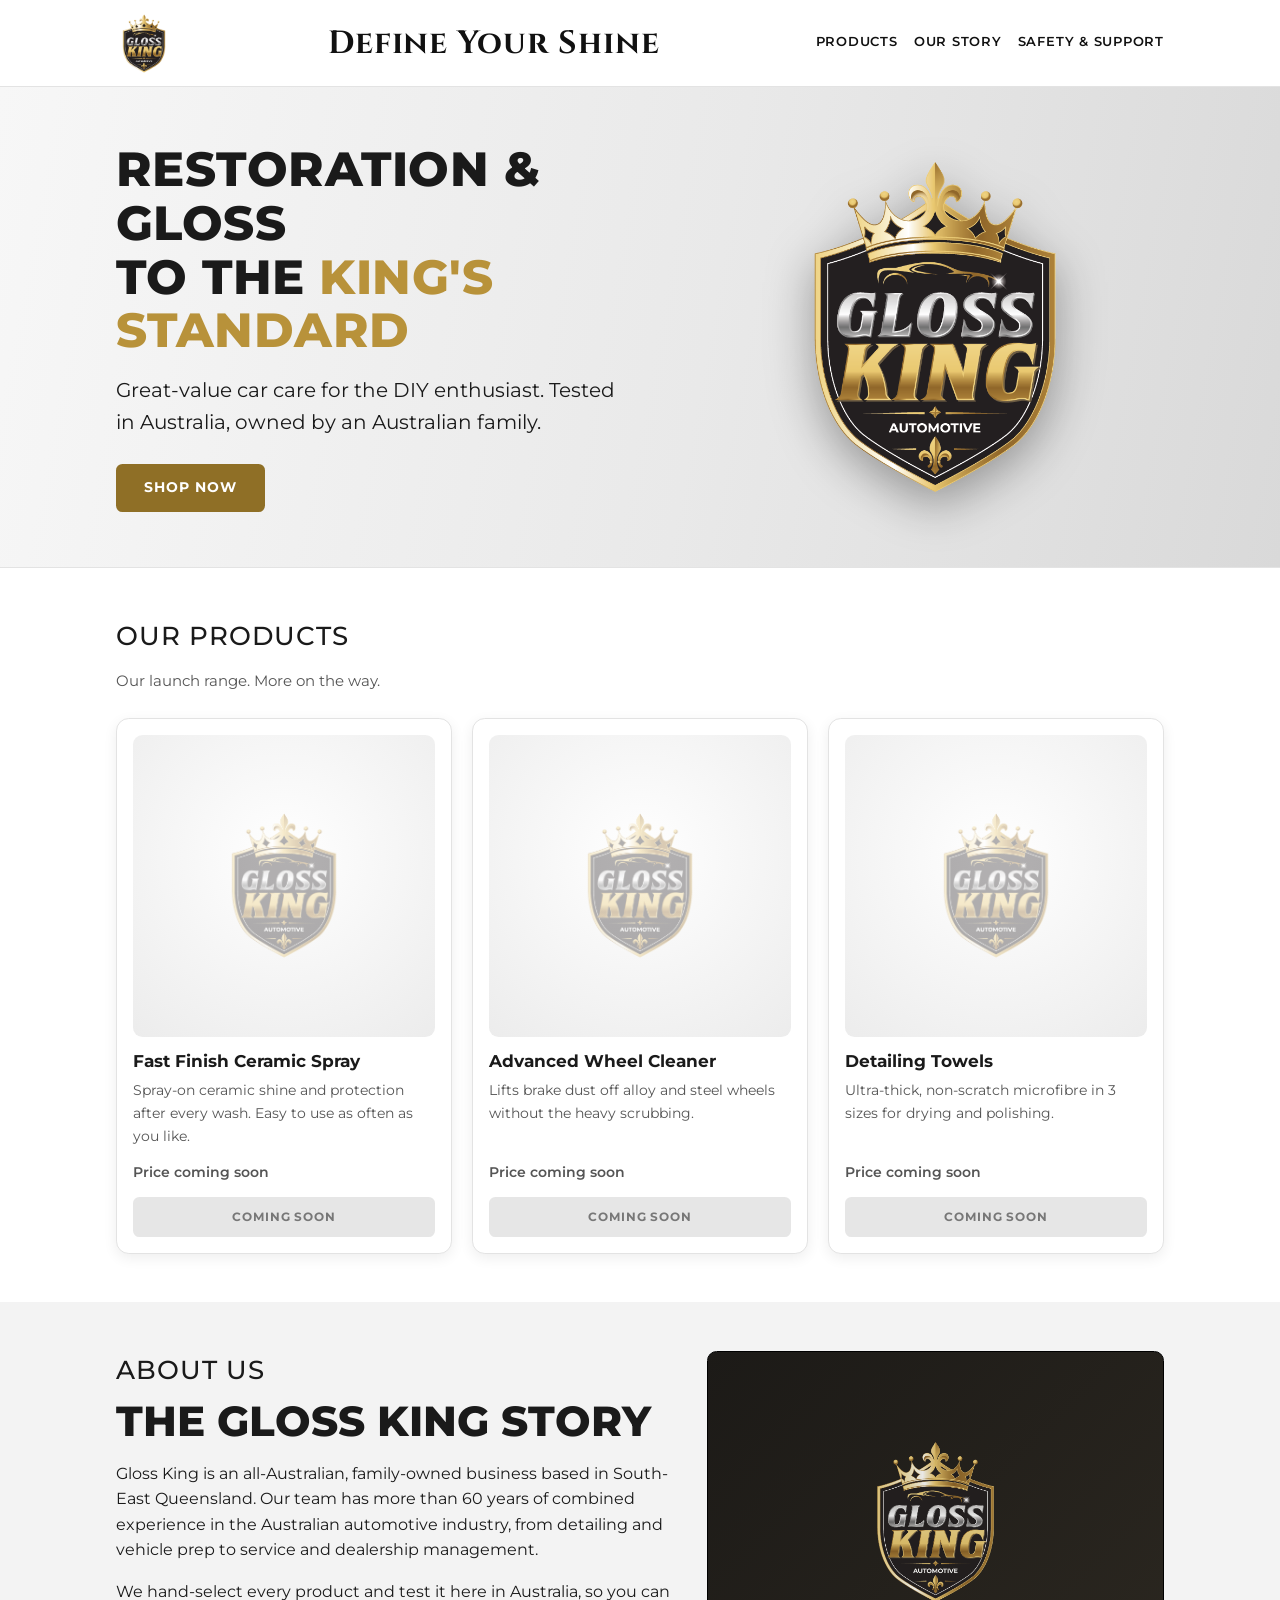
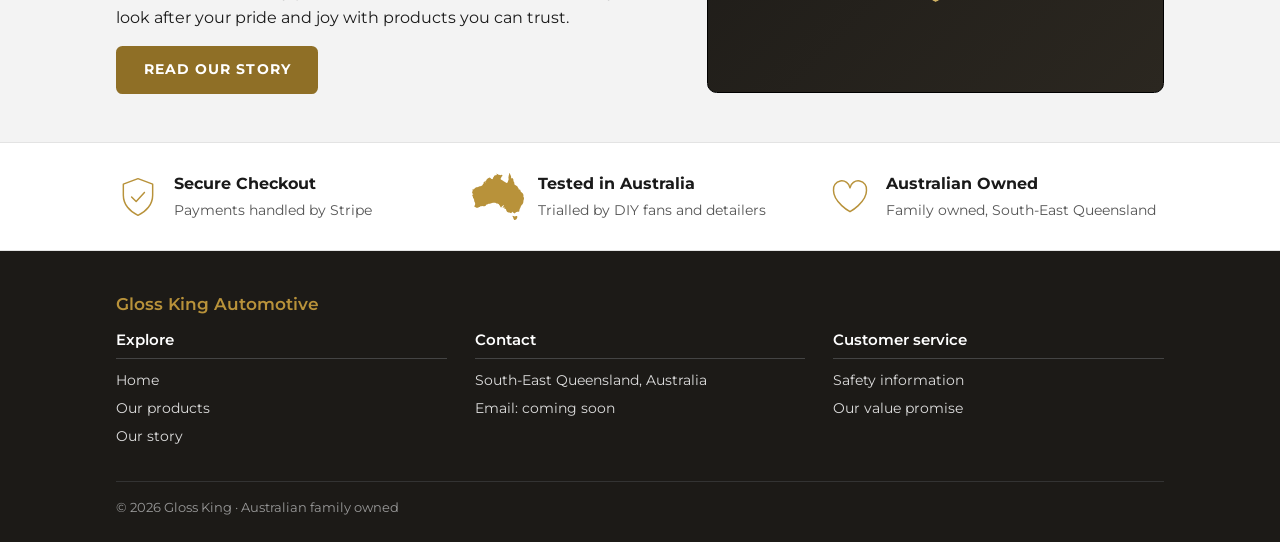
<file: index.html>
<!doctype html>
<html lang="en-AU">
<head>
  <meta charset="utf-8">
  <meta name="viewport" content="width=device-width, initial-scale=1">
  <title>Gloss King — Define Your Shine</title>
  <meta name="description" content="Australian family-owned car care. Great-value products for the DIY car enthusiast.">
  <link rel="icon" href="images/gloss-king-logo.png">
  <link rel="preload" href="fonts/montserrat.woff2" as="font" type="font/woff2" crossorigin>
  <link rel="stylesheet" href="styles.css">
</head>
<body>
  <header class="site-header">
    <div class="wrap">
      <a class="logo" href="index.html" aria-label="Gloss King home"><img src="images/gloss-king-logo.png" alt="Gloss King Automotive" width="591" height="709"></a>
      <p class="motto">Define Your Shine</p>
      <nav class="site-nav" aria-label="Main">
        <a href="index.html#products">Products</a>
        <a href="about.html">Our Story</a>
        <a href="safety.html">Safety &amp; Support</a>
      </nav>
    </div>
  </header>
  <main>
    <section class="hero">
      <div class="wrap">
        <div>
          <h1>Restoration &amp; gloss <br>to the <em>King's standard</em></h1>
          <p>Great-value car care for the DIY enthusiast. Tested in Australia, owned by an Australian family.</p>
          <a class="btn" href="#products">Shop now</a>
        </div>
        <!-- Hero art: to swap in a product/car photo, replace this img src with images/hero.jpg -->
        <div class="hero-art"><img src="images/gloss-king-logo.png" alt="Gloss King Automotive crest" width="591" height="709"></div>
      </div>
    </section>
  <section class="section" id="products">
    <div class="wrap">
      <h2>Our products</h2>
      <p class="lead-note">Our launch range. More on the way.</p>
      <div class="products" data-products></div>
    </div>
  </section>
    <section class="section alt">
      <div class="wrap story">
        <div>
          <p class="eyebrow-title" style="margin-bottom:.5rem">About us</p>
          <h2 class="big">THE GLOSS KING STORY</h2>
          <p>Gloss King is an all-Australian, family-owned business based in South-East Queensland. Our team has more than 60 years of combined experience in the Australian automotive industry, from detailing and vehicle prep to service and dealership management.</p>
          <p>We hand-select every product and test it here in Australia, so you can look after your pride and joy with products you can trust.</p>
          <a class="btn" href="about.html">Read our story</a>
        </div>
        <!-- Photo slot: swap in images/story.jpg (a collectable vehicle) -->
        <div class="photo-slot"><img class="ph" src="images/gloss-king-logo.png" alt="" width="591" height="709"></div>
      </div>
    </section>
  <section class="trust" aria-label="Why Gloss King">
    <ul>
      <li>
        <svg viewBox="0 0 48 48" aria-hidden="true"><path d="M24 4l16 6v12c0 10-7 18-16 22C15 40 8 32 8 22V10z"/><path d="M17 24l5 5 9-10"/></svg>
        <div><strong>Secure Checkout</strong><span>Payments handled by Stripe</span></div>
      </li>
      <li>
        <svg class="map" aria-hidden="true" xmlns="http://www.w3.org/2000/svg" viewBox="0 0 100 90.4"><path d="M79.7 82.6 L82.1 83.6 L83.4 83.2 L85.4 82.7 L86.9 82.8 L87.1 86.1 L86.2 87.0 L85.9 89.3 L85.1 88.5 L83.3 90.4 L82.8 90.3 L81.3 90.2 L79.8 87.8 L79.4 86.0 L78.0 83.6 L78.1 82.4 L79.7 82.6Z M75.1 8.5 L76.0 10.6 L77.6 9.6 L78.4 10.8 L79.6 11.8 L79.4 13.1 L79.9 15.4 L80.3 16.8 L80.9 17.1 L81.6 19.5 L81.3 20.9 L82.1 22.7 L84.8 24.2 L86.6 25.5 L88.3 26.7 L87.9 27.3 L89.4 29.1 L90.3 32.0 L91.3 31.4 L92.3 32.6 L92.9 32.2 L93.4 35.1 L95.1 36.8 L96.3 37.8 L98.2 40.0 L98.9 42.2 L99.0 43.8 L98.8 45.5 L100.0 47.8 L99.9 50.3 L99.4 51.5 L98.8 54.0 L98.8 55.6 L98.3 57.5 L97.2 60.0 L95.4 61.4 L94.5 63.5 L93.6 64.8 L92.9 67.2 L91.9 68.6 L91.3 70.6 L91.0 72.5 L91.1 73.4 L89.7 74.3 L86.9 74.4 L84.6 75.6 L83.5 76.6 L82.0 77.8 L79.9 76.6 L78.4 76.1 L78.8 74.7 L77.4 75.2 L75.2 77.2 L73.1 76.4 L71.7 76.0 L70.3 75.8 L67.9 75.0 L66.3 73.3 L65.8 71.2 L65.2 69.9 L64.0 68.7 L61.6 68.4 L62.4 67.1 L61.8 65.0 L60.6 66.9 L58.4 67.4 L59.7 65.9 L60.1 64.3 L61.0 63.0 L60.8 61.0 L58.8 63.3 L57.3 64.3 L56.3 66.4 L54.4 65.3 L54.4 63.8 L52.9 61.9 L51.6 60.8 L52.0 60.2 L48.8 58.5 L47.1 58.5 L44.7 57.1 L40.3 57.4 L37.0 58.4 L34.2 59.3 L31.8 59.1 L29.2 60.5 L27.1 61.1 L26.6 62.6 L25.7 63.7 L23.5 63.8 L22.0 64.0 L19.8 63.5 L18.0 63.8 L16.3 63.9 L14.8 65.4 L14.1 65.3 L12.8 66.0 L11.6 66.9 L9.8 66.8 L8.2 66.8 L5.5 65.1 L4.2 64.5 L4.2 63.0 L5.5 62.6 L5.9 62.0 L5.8 61.0 L6.1 59.1 L5.8 57.4 L4.5 54.7 L4.1 53.1 L4.2 51.5 L3.2 49.8 L3.2 49.0 L2.1 47.9 L1.8 45.7 L0.3 43.5 L0.0 42.4 L1.1 43.6 L0.3 41.0 L1.5 41.8 L2.2 42.9 L2.2 41.5 L1.0 39.3 L0.7 38.4 L0.1 37.6 L0.4 36.0 L0.9 35.4 L1.3 34.0 L1.0 32.4 L2.0 30.4 L2.2 32.5 L3.3 30.6 L5.3 29.7 L6.5 28.5 L8.4 27.5 L9.5 27.3 L10.2 27.6 L12.2 26.6 L13.7 26.3 L14.0 25.7 L14.7 25.5 L16.1 25.5 L18.7 24.7 L20.0 23.5 L20.7 22.0 L22.1 20.7 L22.2 19.6 L22.3 18.1 L24.0 15.7 L25.1 18.1 L26.2 17.6 L25.3 16.3 L26.0 14.9 L27.1 15.5 L27.4 13.4 L28.8 12.1 L29.4 11.0 L30.7 10.5 L30.7 9.8 L31.8 10.1 L31.8 9.4 L32.9 9.0 L34.1 8.6 L36.0 9.9 L37.3 11.5 L38.9 11.5 L40.5 11.8 L39.9 10.3 L41.1 8.1 L42.3 7.4 L41.9 6.7 L42.9 5.1 L44.5 4.2 L45.7 4.5 L47.8 4.0 L47.8 2.6 L45.9 1.7 L47.3 1.3 L48.9 1.9 L50.2 3.1 L52.3 3.8 L53.0 3.5 L54.6 4.3 L56.0 3.5 L57.0 3.8 L57.6 3.3 L58.7 4.6 L58.0 6.1 L57.1 7.2 L56.2 7.3 L56.5 8.4 L55.8 9.8 L54.9 11.1 L55.1 11.9 L57.1 13.4 L59.0 14.3 L60.3 15.2 L62.1 16.8 L62.8 16.8 L64.1 17.5 L64.4 18.4 L66.8 19.3 L68.4 18.4 L68.9 16.9 L69.4 15.7 L69.7 14.2 L70.5 12.0 L70.2 10.7 L70.3 9.9 L70.0 8.3 L70.4 6.2 L70.9 5.7 L70.5 4.8 L71.1 3.3 L71.5 1.8 L71.6 1.0 L72.5 0.0 L73.2 1.3 L73.4 3.1 L74.0 3.4 L74.1 4.5 L75.0 5.9 L75.2 7.5 L75.1 8.5Z"/></svg>
        <div><strong>Tested in Australia</strong><span>Trialled by DIY fans and detailers</span></div>
      </li>
      <li>
        <svg viewBox="0 0 48 48" aria-hidden="true"><path d="M24 40S6 30 6 17a9 9 0 0 1 18-3 9 9 0 0 1 18 3c0 13-18 23-18 23z"/></svg>
        <div><strong>Australian Owned</strong><span>Family owned, South-East Queensland</span></div>
      </li>
    </ul>
  </section>
  </main>
  <footer class="site-footer">
    <div class="wrap">
      <h3>Gloss King Automotive</h3>
      <div class="cols">
        <div>
          <h4>Explore</h4>
          <ul>
            <li><a href="index.html">Home</a></li>
            <li><a href="index.html#products">Our products</a></li>
            <li><a href="about.html">Our story</a></li>
          </ul>
        </div>
        <div>
          <h4>Contact</h4>
          <ul>
            <li>South-East Queensland, Australia</li>
            <!-- TODO: add the business support email once confirmed (doc says email-only contact) -->
            <li>Email: coming soon</li>
          </ul>
        </div>
        <div>
          <h4>Customer service</h4>
          <ul>
            <li><a href="safety.html">Safety information</a></li>
            <li><a href="safety.html#value">Our value promise</a></li>
          </ul>
        </div>
      </div>
      <p class="legal">&copy; <span id="y"></span> Gloss King &middot; Australian family owned</p>
    </div>
  </footer>
  <script src="js/products.js"></script>
  <script>document.getElementById("y").textContent=new Date().getFullYear()</script>
</body>
</html>
</file>
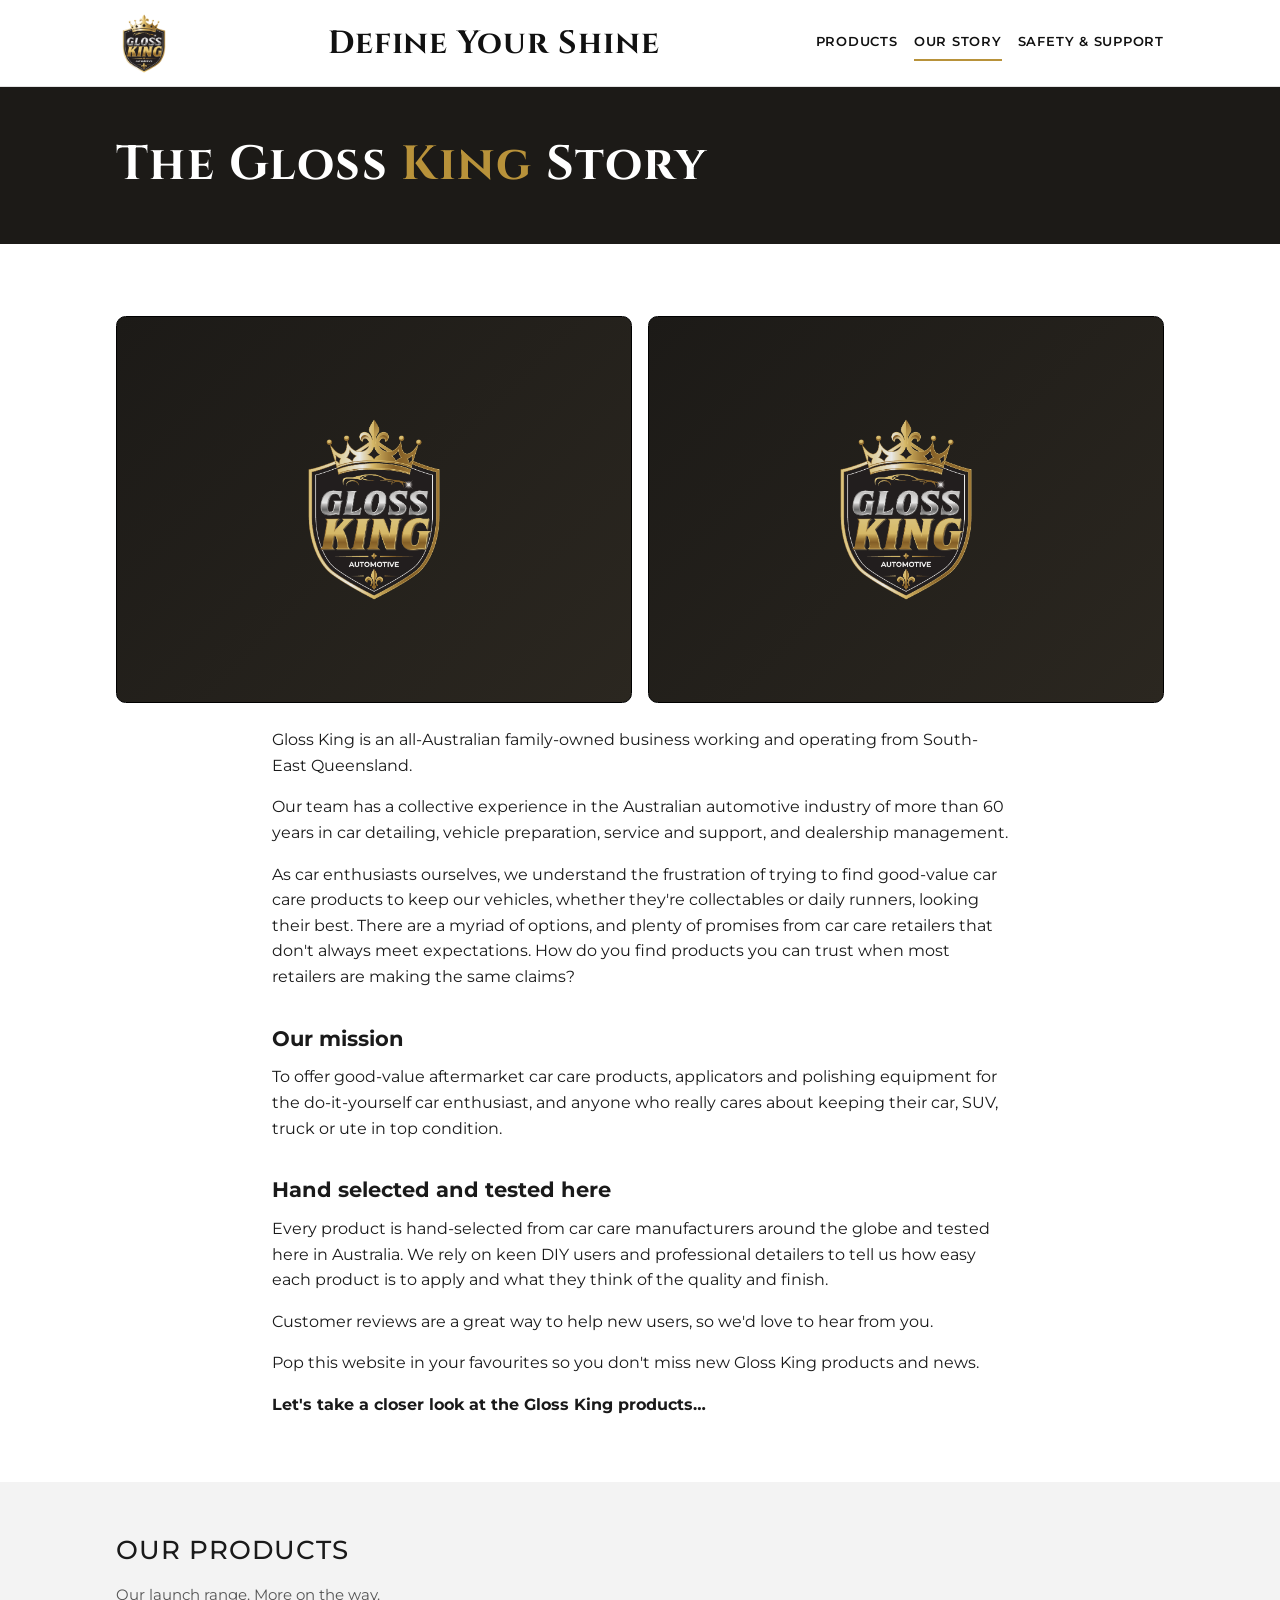
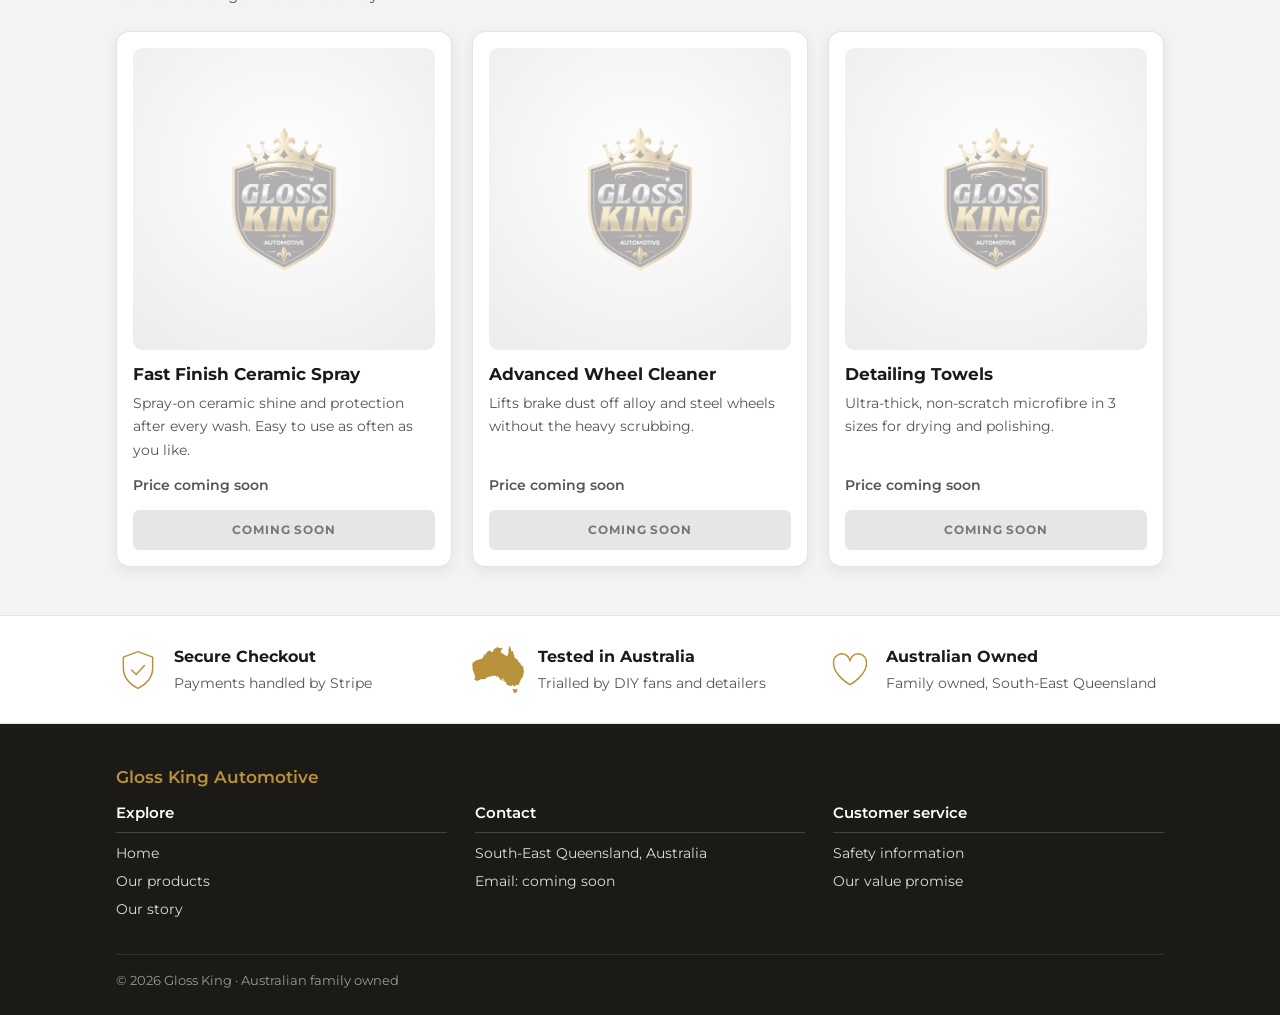
<file: about.html>
<!doctype html>
<html lang="en-AU">
<head>
  <meta charset="utf-8">
  <meta name="viewport" content="width=device-width, initial-scale=1">
  <title>Our Story — Gloss King</title>
  <meta name="description" content="Gloss King is an all-Australian family-owned car care business in South-East Queensland.">
  <link rel="icon" href="images/gloss-king-logo.png">
  <link rel="preload" href="fonts/montserrat.woff2" as="font" type="font/woff2" crossorigin>
  <link rel="stylesheet" href="styles.css">
</head>
<body>
  <header class="site-header">
    <div class="wrap">
      <a class="logo" href="index.html" aria-label="Gloss King home"><img src="images/gloss-king-logo.png" alt="Gloss King Automotive" width="591" height="709"></a>
      <p class="motto">Define Your Shine</p>
      <nav class="site-nav" aria-label="Main">
        <a href="index.html#products">Products</a>
        <a href="about.html" aria-current="page">Our Story</a>
        <a href="safety.html">Safety &amp; Support</a>
      </nav>
    </div>
  </header>
  <main>
    <section class="page-title"><div class="wrap"><h1>The Gloss <em>King</em> Story</h1></div></section>
    <section class="section">
      <div class="wrap">
        <div class="two-up">
          <!-- Photo slots: swap in images/about-vehicle.jpg (collectable vehicle) and images/about-factory.jpg (modern factory) -->
          <div class="photo-slot"><img class="ph" src="images/gloss-king-logo.png" alt="" width="591" height="709"></div>
          <div class="photo-slot"><img class="ph" src="images/gloss-king-logo.png" alt="" width="591" height="709"></div>
        </div>
        <div class="narrow prose" style="margin:0 auto">
          <p>Gloss King is an all-Australian family-owned business working and operating from South-East Queensland.</p>
          <p>Our team has a collective experience in the Australian automotive industry of more than 60 years in car detailing, vehicle preparation, service and support, and dealership management.</p>
          <p>As car enthusiasts ourselves, we understand the frustration of trying to find good-value car care products to keep our vehicles, whether they're collectables or daily runners, looking their best. There are a myriad of options, and plenty of promises from car care retailers that don't always meet expectations. How do you find products you can trust when most retailers are making the same claims?</p>
          <h2>Our mission</h2>
          <p>To offer good-value aftermarket car care products, applicators and polishing equipment for the do-it-yourself car enthusiast, and anyone who really cares about keeping their car, SUV, truck or ute in top condition.</p>
          <h2>Hand selected and tested here</h2>
          <p>Every product is hand-selected from car care manufacturers around the globe and tested here in Australia. We rely on keen DIY users and professional detailers to tell us how easy each product is to apply and what they think of the quality and finish.</p>
          <p>Customer reviews are a great way to help new users, so we'd love to hear from you.</p>
          <p>Pop this website in your favourites so you don't miss new Gloss King products and news.</p>
          <p><strong>Let's take a closer look at the Gloss King products&hellip;</strong></p>
        </div>
      </div>
    </section>
  <section class="section alt" id="products">
    <div class="wrap">
      <h2>Our products</h2>
      <p class="lead-note">Our launch range. More on the way.</p>
      <div class="products" data-products></div>
    </div>
  </section>
  <section class="trust" aria-label="Why Gloss King">
    <ul>
      <li>
        <svg viewBox="0 0 48 48" aria-hidden="true"><path d="M24 4l16 6v12c0 10-7 18-16 22C15 40 8 32 8 22V10z"/><path d="M17 24l5 5 9-10"/></svg>
        <div><strong>Secure Checkout</strong><span>Payments handled by Stripe</span></div>
      </li>
      <li>
        <svg class="map" aria-hidden="true" xmlns="http://www.w3.org/2000/svg" viewBox="0 0 100 90.4"><path d="M79.7 82.6 L82.1 83.6 L83.4 83.2 L85.4 82.7 L86.9 82.8 L87.1 86.1 L86.2 87.0 L85.9 89.3 L85.1 88.5 L83.3 90.4 L82.8 90.3 L81.3 90.2 L79.8 87.8 L79.4 86.0 L78.0 83.6 L78.1 82.4 L79.7 82.6Z M75.1 8.5 L76.0 10.6 L77.6 9.6 L78.4 10.8 L79.6 11.8 L79.4 13.1 L79.9 15.4 L80.3 16.8 L80.9 17.1 L81.6 19.5 L81.3 20.9 L82.1 22.7 L84.8 24.2 L86.6 25.5 L88.3 26.7 L87.9 27.3 L89.4 29.1 L90.3 32.0 L91.3 31.4 L92.3 32.6 L92.9 32.2 L93.4 35.1 L95.1 36.8 L96.3 37.8 L98.2 40.0 L98.9 42.2 L99.0 43.8 L98.8 45.5 L100.0 47.8 L99.9 50.3 L99.4 51.5 L98.8 54.0 L98.8 55.6 L98.3 57.5 L97.2 60.0 L95.4 61.4 L94.5 63.5 L93.6 64.8 L92.9 67.2 L91.9 68.6 L91.3 70.6 L91.0 72.5 L91.1 73.4 L89.7 74.3 L86.9 74.4 L84.6 75.6 L83.5 76.6 L82.0 77.8 L79.9 76.6 L78.4 76.1 L78.8 74.7 L77.4 75.2 L75.2 77.2 L73.1 76.4 L71.7 76.0 L70.3 75.8 L67.9 75.0 L66.3 73.3 L65.8 71.2 L65.2 69.9 L64.0 68.7 L61.6 68.4 L62.4 67.1 L61.8 65.0 L60.6 66.9 L58.4 67.4 L59.7 65.9 L60.1 64.3 L61.0 63.0 L60.8 61.0 L58.8 63.3 L57.3 64.3 L56.3 66.4 L54.4 65.3 L54.4 63.8 L52.9 61.9 L51.6 60.8 L52.0 60.2 L48.8 58.5 L47.1 58.5 L44.7 57.1 L40.3 57.4 L37.0 58.4 L34.2 59.3 L31.8 59.1 L29.2 60.5 L27.1 61.1 L26.6 62.6 L25.7 63.7 L23.5 63.8 L22.0 64.0 L19.8 63.5 L18.0 63.8 L16.3 63.9 L14.8 65.4 L14.1 65.3 L12.8 66.0 L11.6 66.9 L9.8 66.8 L8.2 66.8 L5.5 65.1 L4.2 64.5 L4.2 63.0 L5.5 62.6 L5.9 62.0 L5.8 61.0 L6.1 59.1 L5.8 57.4 L4.5 54.7 L4.1 53.1 L4.2 51.5 L3.2 49.8 L3.2 49.0 L2.1 47.9 L1.8 45.7 L0.3 43.5 L0.0 42.4 L1.1 43.6 L0.3 41.0 L1.5 41.8 L2.2 42.9 L2.2 41.5 L1.0 39.3 L0.7 38.4 L0.1 37.6 L0.4 36.0 L0.9 35.4 L1.3 34.0 L1.0 32.4 L2.0 30.4 L2.2 32.5 L3.3 30.6 L5.3 29.7 L6.5 28.5 L8.4 27.5 L9.5 27.3 L10.2 27.6 L12.2 26.6 L13.7 26.3 L14.0 25.7 L14.7 25.5 L16.1 25.5 L18.7 24.7 L20.0 23.5 L20.7 22.0 L22.1 20.7 L22.2 19.6 L22.3 18.1 L24.0 15.7 L25.1 18.1 L26.2 17.6 L25.3 16.3 L26.0 14.9 L27.1 15.5 L27.4 13.4 L28.8 12.1 L29.4 11.0 L30.7 10.5 L30.7 9.8 L31.8 10.1 L31.8 9.4 L32.9 9.0 L34.1 8.6 L36.0 9.9 L37.3 11.5 L38.9 11.5 L40.5 11.8 L39.9 10.3 L41.1 8.1 L42.3 7.4 L41.9 6.7 L42.9 5.1 L44.5 4.2 L45.7 4.5 L47.8 4.0 L47.8 2.6 L45.9 1.7 L47.3 1.3 L48.9 1.9 L50.2 3.1 L52.3 3.8 L53.0 3.5 L54.6 4.3 L56.0 3.5 L57.0 3.8 L57.6 3.3 L58.7 4.6 L58.0 6.1 L57.1 7.2 L56.2 7.3 L56.5 8.4 L55.8 9.8 L54.9 11.1 L55.1 11.9 L57.1 13.4 L59.0 14.3 L60.3 15.2 L62.1 16.8 L62.8 16.8 L64.1 17.5 L64.4 18.4 L66.8 19.3 L68.4 18.4 L68.9 16.9 L69.4 15.7 L69.7 14.2 L70.5 12.0 L70.2 10.7 L70.3 9.9 L70.0 8.3 L70.4 6.2 L70.9 5.7 L70.5 4.8 L71.1 3.3 L71.5 1.8 L71.6 1.0 L72.5 0.0 L73.2 1.3 L73.4 3.1 L74.0 3.4 L74.1 4.5 L75.0 5.9 L75.2 7.5 L75.1 8.5Z"/></svg>
        <div><strong>Tested in Australia</strong><span>Trialled by DIY fans and detailers</span></div>
      </li>
      <li>
        <svg viewBox="0 0 48 48" aria-hidden="true"><path d="M24 40S6 30 6 17a9 9 0 0 1 18-3 9 9 0 0 1 18 3c0 13-18 23-18 23z"/></svg>
        <div><strong>Australian Owned</strong><span>Family owned, South-East Queensland</span></div>
      </li>
    </ul>
  </section>
  </main>
  <footer class="site-footer">
    <div class="wrap">
      <h3>Gloss King Automotive</h3>
      <div class="cols">
        <div>
          <h4>Explore</h4>
          <ul>
            <li><a href="index.html">Home</a></li>
            <li><a href="index.html#products">Our products</a></li>
            <li><a href="about.html">Our story</a></li>
          </ul>
        </div>
        <div>
          <h4>Contact</h4>
          <ul>
            <li>South-East Queensland, Australia</li>
            <!-- TODO: add the business support email once confirmed (doc says email-only contact) -->
            <li>Email: coming soon</li>
          </ul>
        </div>
        <div>
          <h4>Customer service</h4>
          <ul>
            <li><a href="safety.html">Safety information</a></li>
            <li><a href="safety.html#value">Our value promise</a></li>
          </ul>
        </div>
      </div>
      <p class="legal">&copy; <span id="y"></span> Gloss King &middot; Australian family owned</p>
    </div>
  </footer>
  <script src="js/products.js"></script>
  <script>document.getElementById("y").textContent=new Date().getFullYear()</script>
</body>
</html>
</file>
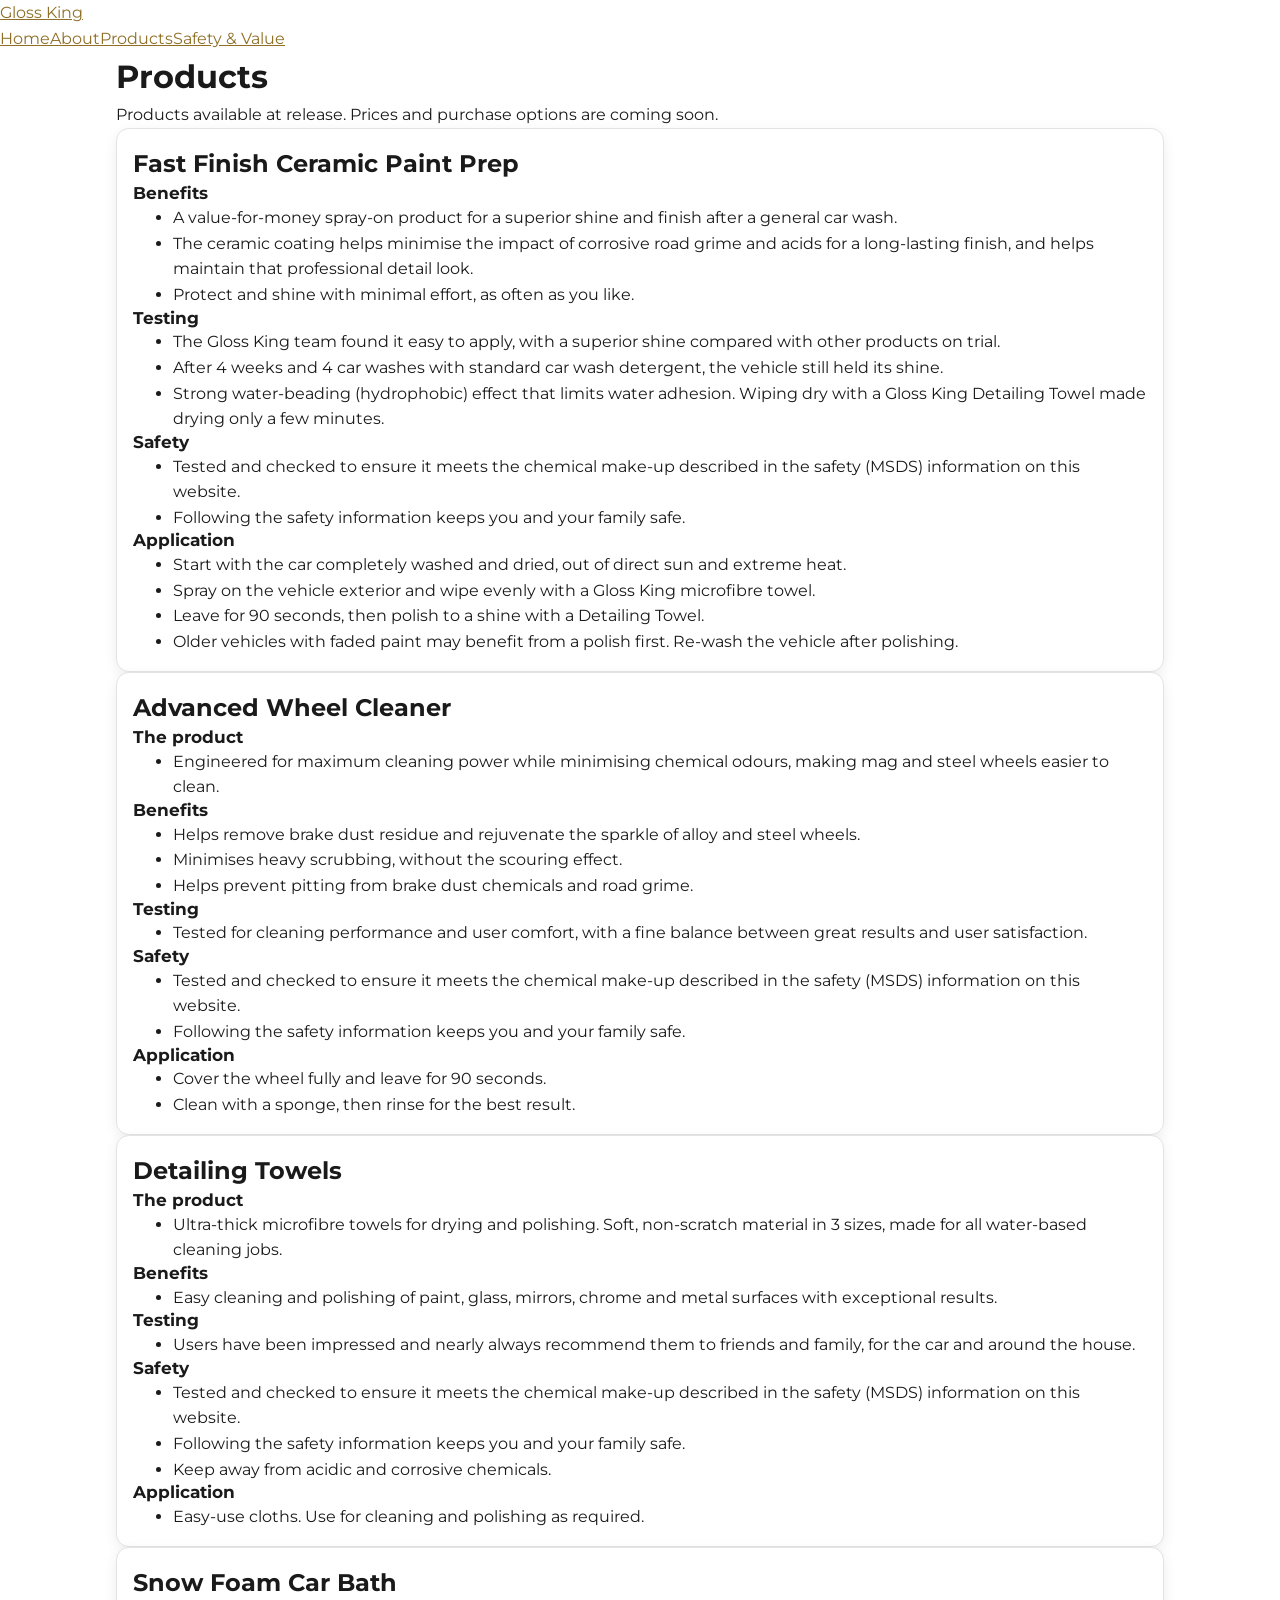
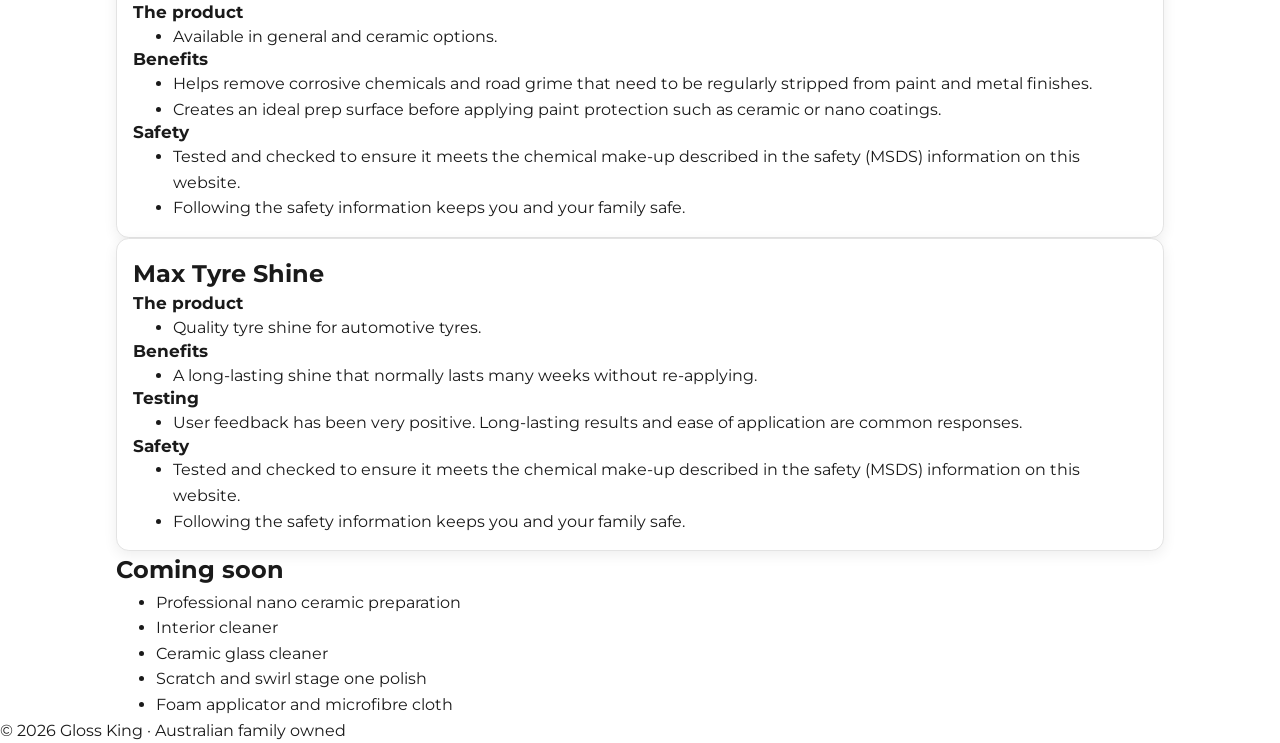
<file: products.html>
<!doctype html>
<html lang="en-AU">
<head>
  <meta charset="utf-8">
  <meta name="viewport" content="width=device-width, initial-scale=1">
  <title>Gloss King Products</title>
  <meta name="description" content="The Gloss King car care range: ceramic paint prep, wheel cleaner, detailing towels, snow foam and tyre shine.">
  <link rel="stylesheet" href="styles.css">
</head>
<body>
  <header class="top"><a class="brand" href="index.html">Gloss King</a><nav><a href="index.html">Home</a><a href="about.html">About</a><a href="products.html" class="on">Products</a><a href="safety.html">Safety &amp; Value</a></nav></header>
  <main class="wrap">
    <h1>Products</h1>
    <p>Products available at release. Prices and purchase options are coming soon.</p>
    <article class="product" id="paint"><h2>Fast Finish Ceramic Paint Prep</h2><h3>Benefits</h3><ul><li>A value-for-money spray-on product for a superior shine and finish after a general car wash.</li><li>The ceramic coating helps minimise the impact of corrosive road grime and acids for a long-lasting finish, and helps maintain that professional detail look.</li><li>Protect and shine with minimal effort, as often as you like.</li></ul><h3>Testing</h3><ul><li>The Gloss King team found it easy to apply, with a superior shine compared with other products on trial.</li><li>After 4 weeks and 4 car washes with standard car wash detergent, the vehicle still held its shine.</li><li>Strong water-beading (hydrophobic) effect that limits water adhesion. Wiping dry with a Gloss King Detailing Towel made drying only a few minutes.</li></ul><h3>Safety</h3><ul><li>Tested and checked to ensure it meets the chemical make-up described in the safety (MSDS) information on this website.</li><li>Following the safety information keeps you and your family safe.</li></ul><h3>Application</h3><ul><li>Start with the car completely washed and dried, out of direct sun and extreme heat.</li><li>Spray on the vehicle exterior and wipe evenly with a Gloss King microfibre towel.</li><li>Leave for 90 seconds, then polish to a shine with a Detailing Towel.</li><li>Older vehicles with faded paint may benefit from a polish first. Re-wash the vehicle after polishing.</li></ul></article>
    <article class="product" id="wheels"><h2>Advanced Wheel Cleaner</h2><h3>The product</h3><ul><li>Engineered for maximum cleaning power while minimising chemical odours, making mag and steel wheels easier to clean.</li></ul><h3>Benefits</h3><ul><li>Helps remove brake dust residue and rejuvenate the sparkle of alloy and steel wheels.</li><li>Minimises heavy scrubbing, without the scouring effect.</li><li>Helps prevent pitting from brake dust chemicals and road grime.</li></ul><h3>Testing</h3><ul><li>Tested for cleaning performance and user comfort, with a fine balance between great results and user satisfaction.</li></ul><h3>Safety</h3><ul><li>Tested and checked to ensure it meets the chemical make-up described in the safety (MSDS) information on this website.</li><li>Following the safety information keeps you and your family safe.</li></ul><h3>Application</h3><ul><li>Cover the wheel fully and leave for 90 seconds.</li><li>Clean with a sponge, then rinse for the best result.</li></ul></article>
    <article class="product" id="general"><h2>Detailing Towels</h2><h3>The product</h3><ul><li>Ultra-thick microfibre towels for drying and polishing. Soft, non-scratch material in 3 sizes, made for all water-based cleaning jobs.</li></ul><h3>Benefits</h3><ul><li>Easy cleaning and polishing of paint, glass, mirrors, chrome and metal surfaces with exceptional results.</li></ul><h3>Testing</h3><ul><li>Users have been impressed and nearly always recommend them to friends and family, for the car and around the house.</li></ul><h3>Safety</h3><ul><li>Tested and checked to ensure it meets the chemical make-up described in the safety (MSDS) information on this website.</li><li>Following the safety information keeps you and your family safe.</li><li>Keep away from acidic and corrosive chemicals.</li></ul><h3>Application</h3><ul><li>Easy-use cloths. Use for cleaning and polishing as required.</li></ul></article>
    <article class="product" id="snowfoam"><h2>Snow Foam Car Bath</h2><h3>The product</h3><ul><li>Available in general and ceramic options.</li></ul><h3>Benefits</h3><ul><li>Helps remove corrosive chemicals and road grime that need to be regularly stripped from paint and metal finishes.</li><li>Creates an ideal prep surface before applying paint protection such as ceramic or nano coatings.</li></ul><h3>Safety</h3><ul><li>Tested and checked to ensure it meets the chemical make-up described in the safety (MSDS) information on this website.</li><li>Following the safety information keeps you and your family safe.</li></ul></article>
    <article class="product" id="tyres"><h2>Max Tyre Shine</h2><h3>The product</h3><ul><li>Quality tyre shine for automotive tyres.</li></ul><h3>Benefits</h3><ul><li>A long-lasting shine that normally lasts many weeks without re-applying.</li></ul><h3>Testing</h3><ul><li>User feedback has been very positive. Long-lasting results and ease of application are common responses.</li></ul><h3>Safety</h3><ul><li>Tested and checked to ensure it meets the chemical make-up described in the safety (MSDS) information on this website.</li><li>Following the safety information keeps you and your family safe.</li></ul></article>
    <h2>Coming soon</h2>
    <ul><li>Professional nano ceramic preparation</li><li>Interior cleaner</li><li>Ceramic glass cleaner</li><li>Scratch and swirl stage one polish</li><li>Foam applicator and microfibre cloth</li></ul>
  </main>
  <footer>&copy; <span id="y"></span> Gloss King &middot; Australian family owned</footer>
  <script>document.getElementById("y").textContent=new Date().getFullYear()</script>
</body>
</html>
</file>
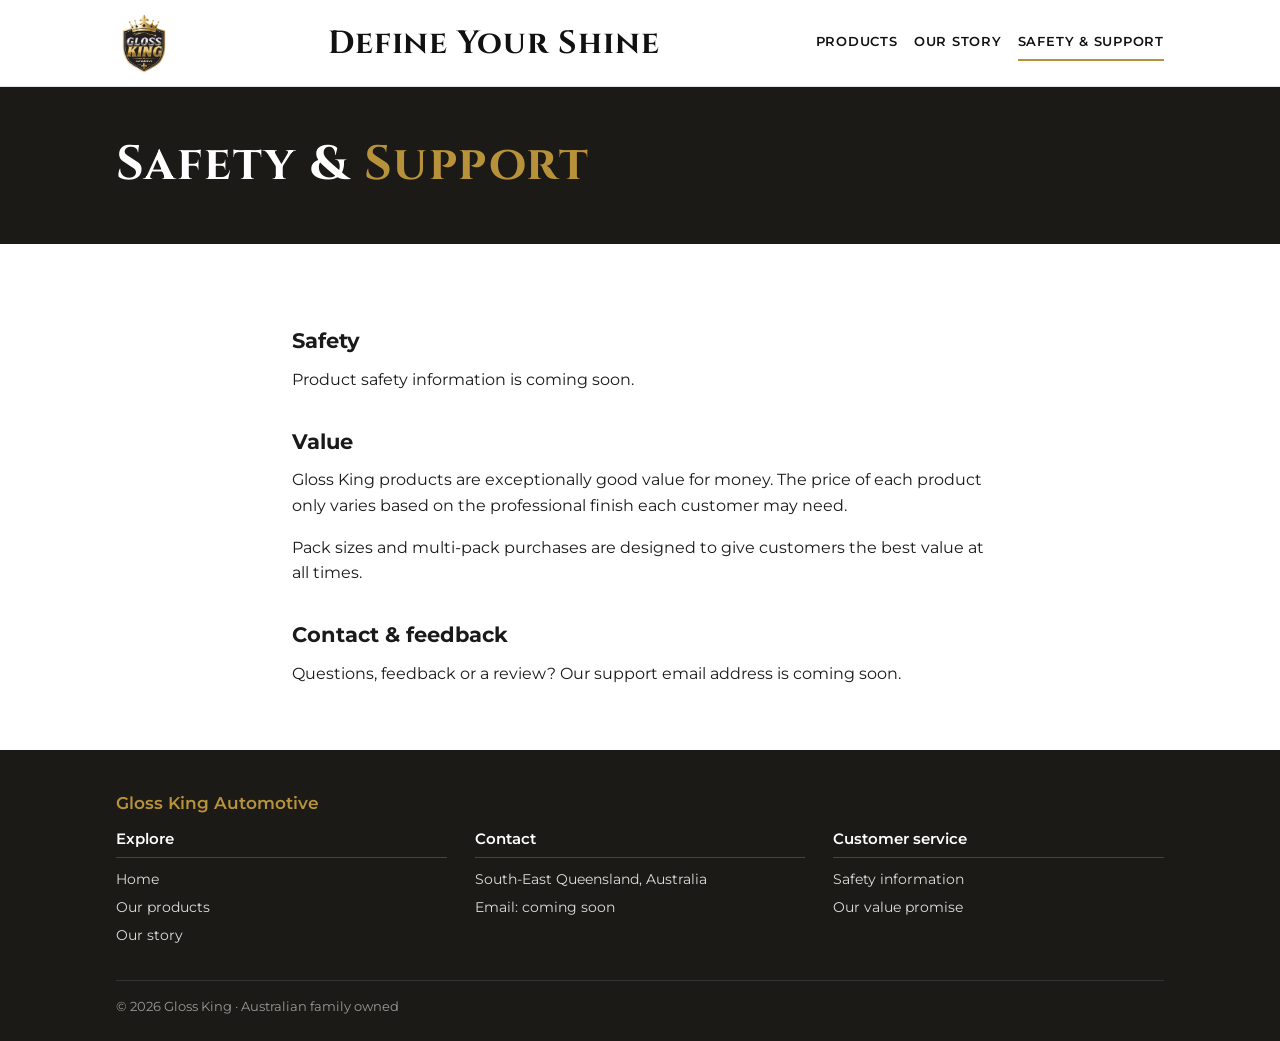
<file: safety.html>
<!doctype html>
<html lang="en-AU">
<head>
  <meta charset="utf-8">
  <meta name="viewport" content="width=device-width, initial-scale=1">
  <title>Safety & Support — Gloss King</title>
  <meta name="description" content="Gloss King safety information and our value promise.">
  <link rel="icon" href="images/gloss-king-logo.png">
  <link rel="preload" href="fonts/montserrat.woff2" as="font" type="font/woff2" crossorigin>
  <link rel="stylesheet" href="styles.css">
</head>
<body>
  <header class="site-header">
    <div class="wrap">
      <a class="logo" href="index.html" aria-label="Gloss King home"><img src="images/gloss-king-logo.png" alt="Gloss King Automotive" width="591" height="709"></a>
      <p class="motto">Define Your Shine</p>
      <nav class="site-nav" aria-label="Main">
        <a href="index.html#products">Products</a>
        <a href="about.html">Our Story</a>
        <a href="safety.html" aria-current="page">Safety &amp; Support</a>
      </nav>
    </div>
  </header>
  <main>
    <section class="page-title"><div class="wrap"><h1>Safety &amp; <em>Support</em></h1></div></section>
    <section class="section">
      <div class="wrap narrow prose">
        <h2>Safety</h2>
        <p>Product safety information is coming soon.</p>
        <h2 id="value">Value</h2>
        <p>Gloss King products are exceptionally good value for money. The price of each product only varies based on the professional finish each customer may need.</p>
        <p>Pack sizes and multi-pack purchases are designed to give customers the best value at all times.</p>
        <h2 id="support">Contact &amp; feedback</h2>
        <!-- TODO: add support email once confirmed -->
        <p>Questions, feedback or a review? Our support email address is coming soon.</p>
      </div>
    </section>
  </main>
  <footer class="site-footer">
    <div class="wrap">
      <h3>Gloss King Automotive</h3>
      <div class="cols">
        <div>
          <h4>Explore</h4>
          <ul>
            <li><a href="index.html">Home</a></li>
            <li><a href="index.html#products">Our products</a></li>
            <li><a href="about.html">Our story</a></li>
          </ul>
        </div>
        <div>
          <h4>Contact</h4>
          <ul>
            <li>South-East Queensland, Australia</li>
            <!-- TODO: add the business support email once confirmed (doc says email-only contact) -->
            <li>Email: coming soon</li>
          </ul>
        </div>
        <div>
          <h4>Customer service</h4>
          <ul>
            <li><a href="safety.html">Safety information</a></li>
            <li><a href="safety.html#value">Our value promise</a></li>
          </ul>
        </div>
      </div>
      <p class="legal">&copy; <span id="y"></span> Gloss King &middot; Australian family owned</p>
    </div>
  </footer>
  <script>document.getElementById("y").textContent=new Date().getFullYear()</script>
</body>
</html>
</file>
<file: styles.css>
@font-face{font-family:'Cinzel';font-style:normal;font-weight:400 700;font-display:swap;src:url(fonts/cinzel.woff2) format('woff2')}
@font-face{font-family:'Montserrat';font-style:normal;font-weight:400 800;font-display:swap;src:url(fonts/montserrat.woff2) format('woff2')}

:root{--gold:#b8923a;--gold-d:#8f6f26;--ink:#111;--ink2:#1c1a17;--grey:#f3f3f3;--line:#e3e3e3;--text:#1a1a1a;--muted:#555}
*{box-sizing:border-box;margin:0}
html{scroll-behavior:smooth}
body{font-family:'Montserrat',system-ui,-apple-system,'Segoe UI',Roboto,sans-serif;color:var(--text);background:#fff;line-height:1.6;display:flex;flex-direction:column;min-height:100vh}
main{flex:1}
img{max-width:100%;height:auto;display:block}
a{color:var(--gold-d)}
.sr-only{position:absolute;width:1px;height:1px;overflow:hidden;clip:rect(0 0 0 0);white-space:nowrap}
.wrap{max-width:68rem;margin:0 auto;padding:0 1.25rem}
.narrow{max-width:46rem}

/* header */
.site-header{background:#fff;border-bottom:1px solid var(--line);position:sticky;top:0;z-index:10}
.site-header .wrap{display:grid;grid-template-columns:auto 1fr auto;align-items:center;gap:.75rem;padding-top:.6rem;padding-bottom:.6rem}
.logo img{width:56px;height:auto}
.motto{font-family:'Cinzel',Georgia,serif;font-weight:700;text-align:center;font-size:clamp(1.05rem,5vw,2rem);letter-spacing:.03em;text-transform:none;color:var(--ink)}
.site-nav{display:flex;gap:1rem;font-size:.8rem;font-weight:600}
.site-nav a{color:var(--ink);text-decoration:none;text-transform:uppercase;letter-spacing:.06em;padding:.4rem 0;border-bottom:2px solid transparent}
.site-nav a:hover,.site-nav a[aria-current]{border-bottom-color:var(--gold)}
@media(max-width:640px){.site-header .wrap{grid-template-columns:auto 1fr}.site-nav{grid-column:1/-1;justify-content:center;gap:1.25rem;padding-top:.25rem;border-top:1px solid var(--line)}.logo img{width:48px}}

/* buttons */
.btn{display:inline-block;font:700 .85rem/1 'Montserrat',sans-serif;text-transform:uppercase;letter-spacing:.08em;text-decoration:none;color:#fff;background:var(--gold-d);border:2px solid var(--gold-d);border-radius:.4rem;padding:.95rem 1.6rem;cursor:pointer;transition:background .15s,border-color .15s,transform .15s}
.btn:hover{background:#7a5d1d;border-color:#7a5d1d;transform:translateY(-1px)}
.btn:focus-visible{outline:3px solid #111;outline-offset:2px}
.btn[aria-disabled=true]{background:#e6e6e6;border-color:#e6e6e6;color:#777;cursor:not-allowed;pointer-events:none;transform:none}
.btn.sm{padding:.75rem 1rem;width:100%;text-align:center;font-size:.75rem}

/* hero */
.hero{background:linear-gradient(100deg,#f7f7f7 0%,#e9e9e9 55%,#d9d9d9 100%);border-bottom:1px solid var(--line)}
.hero .wrap{display:grid;grid-template-columns:1.1fr .9fr;align-items:center;gap:2rem;padding-top:3rem;padding-bottom:3rem}
.hero h1{font-weight:800;font-size:clamp(1.7rem,5.5vw,3rem);line-height:1.12;text-transform:uppercase;letter-spacing:.01em}
.hero h1 em{font-style:normal;color:var(--gold)}
.hero p{margin:1rem 0 1.6rem;font-size:clamp(1rem,2.6vw,1.25rem);max-width:32rem}
.hero-art{display:flex;justify-content:center}
.hero-art img{width:min(320px,70%);filter:drop-shadow(0 14px 24px rgba(0,0,0,.35))}
@media(max-width:760px){.hero .wrap{grid-template-columns:1fr;padding-top:2rem;padding-bottom:2rem}.hero-art{order:-1}.hero-art img{width:150px}}

/* sections */
.section{padding:3rem 0}
.section h2,.eyebrow-title{font-weight:500;font-size:clamp(1.2rem,3.5vw,1.6rem);text-transform:uppercase;letter-spacing:.04em;margin-bottom:1.5rem}
.section.alt{background:var(--grey)}
.lead-note{color:var(--muted);margin:-.75rem 0 1.5rem;font-size:.95rem}

/* product cards */
.products{display:grid;grid-template-columns:repeat(auto-fit,minmax(15rem,1fr));gap:1.25rem}
.product{background:#fff;border:1px solid var(--line);border-radius:.8rem;padding:1rem;display:flex;flex-direction:column;box-shadow:0 4px 14px rgba(0,0,0,.07)}
.product-img{aspect-ratio:1/1;background:radial-gradient(circle at 50% 40%,#fff,#ececec);border-radius:.6rem;display:flex;align-items:center;justify-content:center;margin-bottom:.9rem;overflow:hidden}
.product-img img.ph{width:46%;opacity:.35}
.product-img img.photo{width:100%;height:100%;object-fit:contain}
.product h3{font-size:1.05rem;font-weight:700;line-height:1.3}
.product p{font-size:.9rem;color:var(--muted);margin:.4rem 0 .8rem;flex:1}
.price{font-weight:800;font-size:1.25rem;margin-bottom:.8rem}
.price.tbc{font-size:.9rem;font-weight:600;color:var(--muted)}

/* story */
.story{display:grid;grid-template-columns:1.1fr .9fr;gap:2rem;align-items:center}
.story h2.big{font-weight:800;font-size:clamp(1.6rem,5vw,2.6rem);line-height:1.1;margin-bottom:1rem;letter-spacing:0}
.story p{margin-bottom:1rem}
.photo-slot{aspect-ratio:4/3;border-radius:.6rem;background:linear-gradient(135deg,#1c1a17,#2b2720);display:flex;align-items:center;justify-content:center;overflow:hidden;border:1px solid #000}
.photo-slot img.ph{width:34%;opacity:.9}
.photo-slot img.photo{width:100%;height:100%;object-fit:cover}
@media(max-width:760px){.story{grid-template-columns:1fr}}

/* trust strip */
.trust{border-top:1px solid var(--line);border-bottom:1px solid var(--line);background:#fff}
.trust ul{list-style:none;padding:0;display:grid;grid-template-columns:repeat(auto-fit,minmax(13rem,1fr));gap:1.25rem;padding:1.75rem 1.25rem;max-width:68rem;margin:0 auto}
.trust li{display:flex;align-items:center;gap:.9rem}
.trust svg{flex:none;width:44px;height:44px;stroke:var(--gold);fill:none;stroke-width:1.6;stroke-linecap:round;stroke-linejoin:round}
.trust strong{display:block;font-size:1rem}
.trust span{font-size:.85rem;color:var(--muted)}

/* page (about, safety) */
.page-title{background:var(--ink2);color:#fff;padding:2.5rem 0}
.page-title h1{font-family:'Cinzel',Georgia,serif;font-size:clamp(1.8rem,6vw,3rem);letter-spacing:.03em}
.page-title h1 em{font-style:normal;color:var(--gold)}
.prose h2{font-weight:700;font-size:1.3rem;text-transform:none;letter-spacing:0;margin:2rem 0 .6rem}
.prose p,.prose ul{margin-bottom:1rem}
.prose ul{padding-left:1.25rem}
.callout{font-weight:700;font-size:1.2rem;color:var(--gold-d);border-left:4px solid var(--gold);padding-left:1rem;margin:1.5rem 0}
.two-up{display:grid;grid-template-columns:1fr 1fr;gap:1rem;margin:1.5rem 0}
@media(max-width:600px){.two-up{grid-template-columns:1fr}}

/* footer */
.site-footer{background:var(--ink2);color:#ddd;padding:2.5rem 0 1.5rem;font-size:.9rem}
.site-footer h3{color:var(--gold);font-size:1.05rem;font-weight:600;margin-bottom:.6rem}
.site-footer .cols{display:grid;grid-template-columns:repeat(auto-fit,minmax(13rem,1fr));gap:1.75rem}
.site-footer .cols>div>h4{color:#fff;font-size:.95rem;font-weight:600;border-bottom:1px solid #444;padding-bottom:.4rem;margin-bottom:.6rem}
.site-footer ul{list-style:none;padding:0}
.site-footer li{margin:.3rem 0}
.site-footer a{color:#ddd;text-decoration:none}
.site-footer a:hover{color:var(--gold)}
.site-footer .legal{margin-top:1.75rem;padding-top:1rem;border-top:1px solid #333;font-size:.8rem;color:#999}
.trust svg.map{fill:var(--gold);stroke:none;width:52px;height:47px}
</file>
